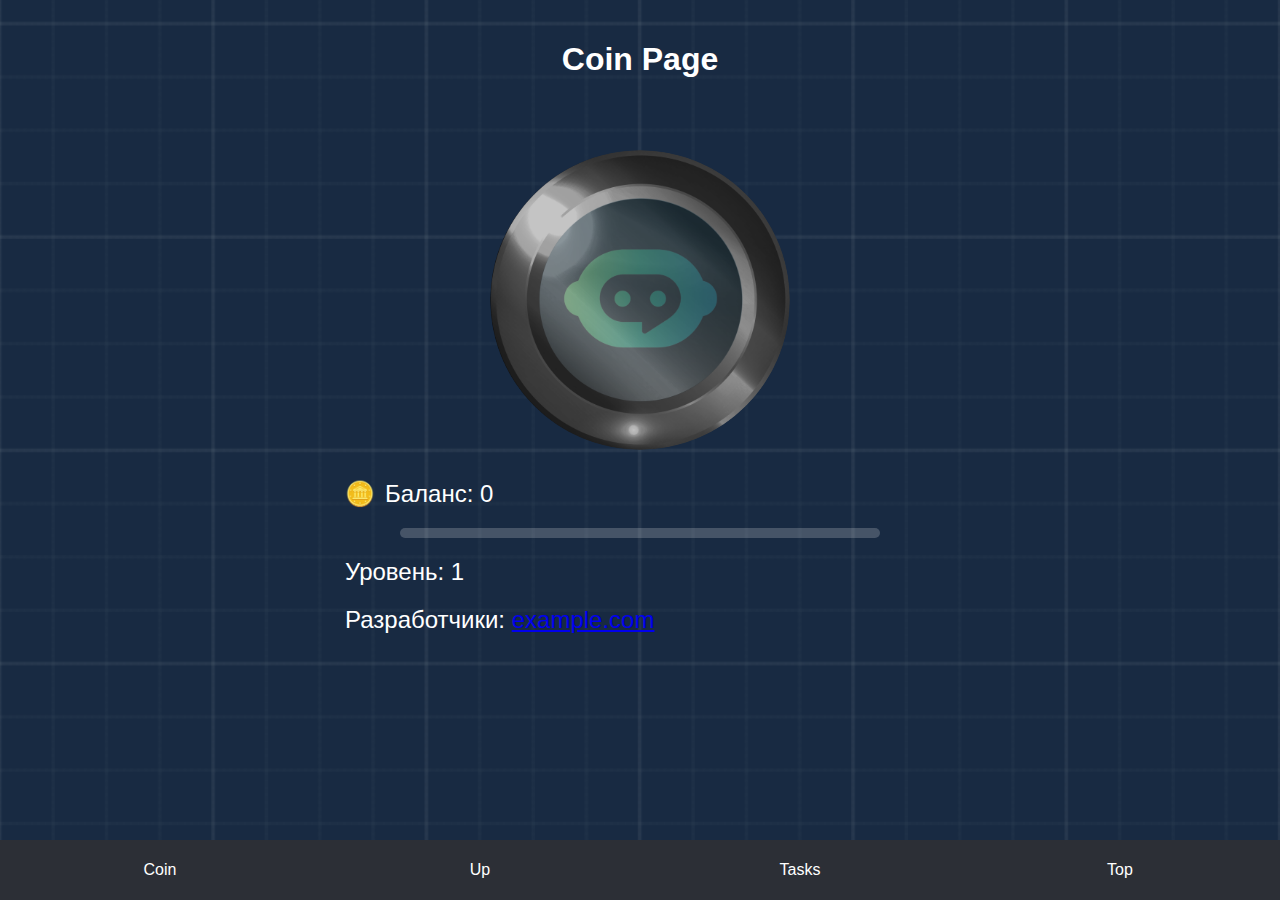
<file: Coin/index.html>
<!DOCTYPE html>
<html lang="en">
<head>
  <meta charset="UTF-8">
  <title>Coin Page</title>
  <link rel="stylesheet" href="/public/style.css">
</head>
<body>
  <div class="container">
    <h1>Coin Page</h1>
    <div class="coin"></div>
    <div id="balance">Баланс: 0</div>
    <div class="progress-bar">
      <div class="progress-bar-inner"></div>
    </div>
    <div id="level">Уровень: 1</div>
    <div id="developers">Разработчики: <a href="https://example.com">example.com</a></div>
  </div>
  <div class="menu">
    <button onclick="location.href='/Coin'">Coin</button>
    <button onclick="location.href='/Up'">Up</button>
    <button onclick="location.href='/Tasks'">Tasks</button>
    <button onclick="location.href='/Top'">Top</button>
  </div>
  <script src="/public/script.js"></script>
</body>
</html>
</file>
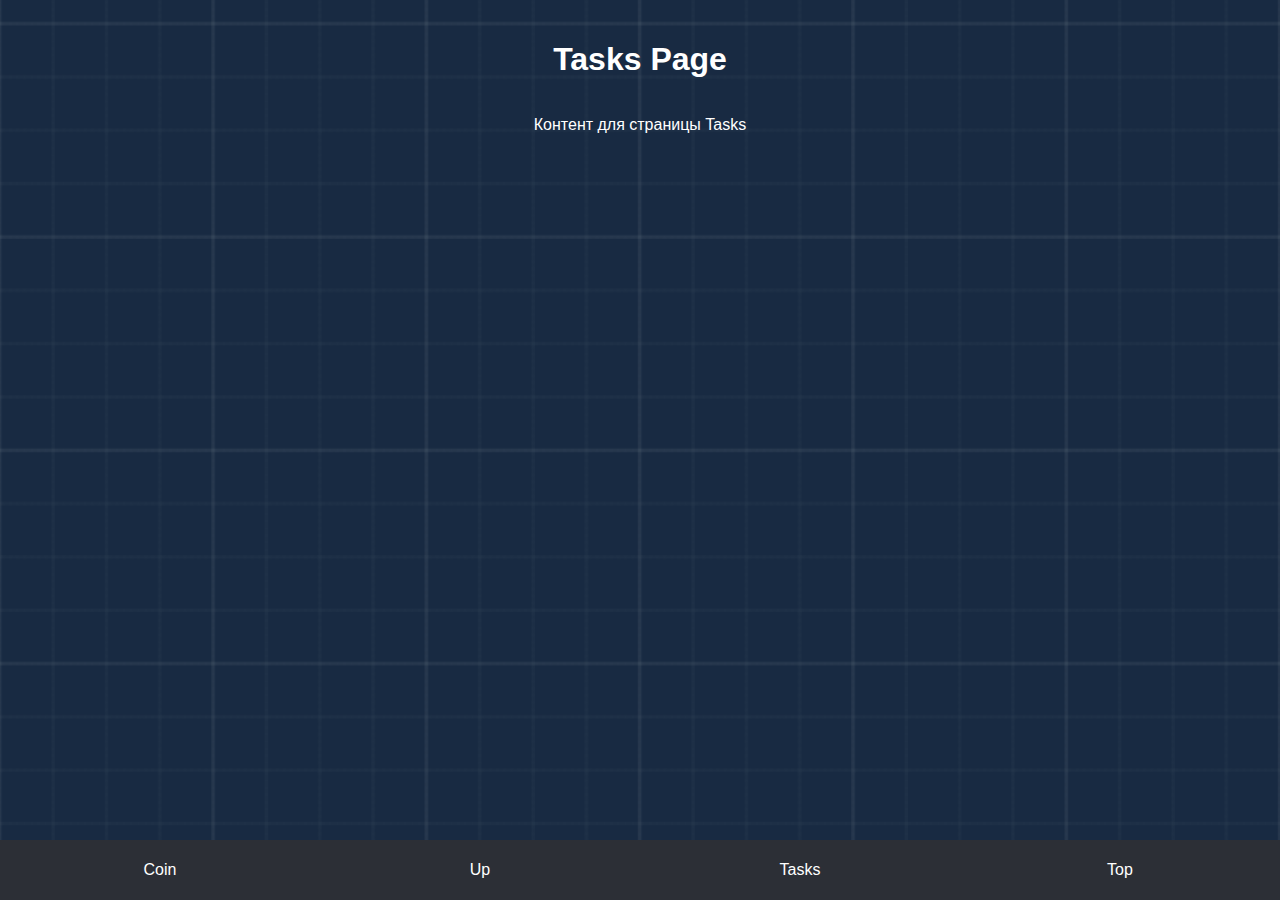
<file: Tasks/index.html>
<!DOCTYPE html>
<html lang="en">
<head>
  <meta charset="UTF-8">
  <title>Tasks Page</title>
  <link rel="stylesheet" href="/public/style.css">
</head>
<body>
  <div class="container">
    <h1>Tasks Page</h1>
    <p>Контент для страницы Tasks</p>
  </div>
  <div class="menu">
    <button onclick="location.href='/Coin'">Coin</button>
    <button onclick="location.href='/Up'">Up</button>
    <button onclick="location.href='/Tasks'">Tasks</button>
    <button onclick="location.href='/Top'">Top</button>
  </div>
</body>
</html>
</file>
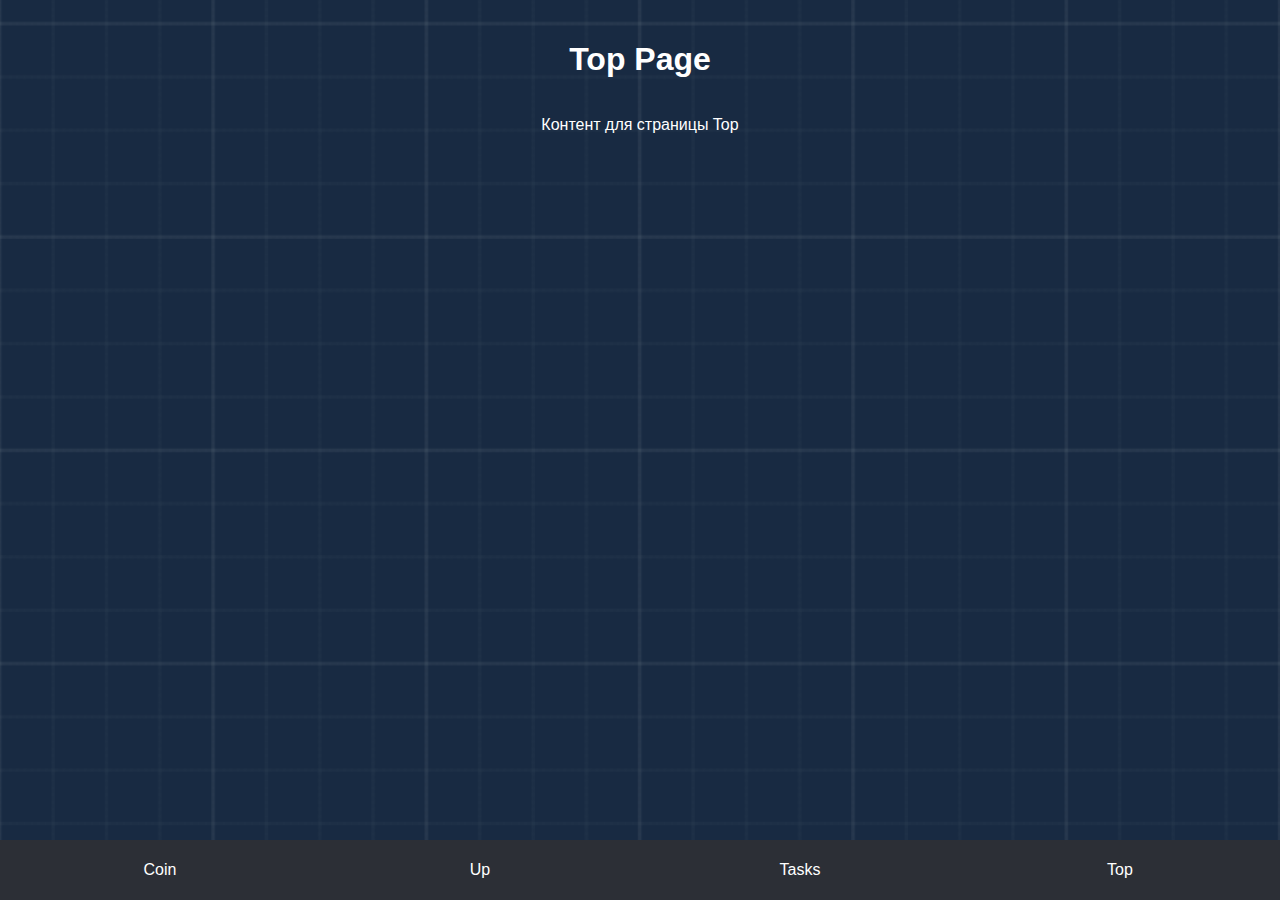
<file: Top/index.html>
<!DOCTYPE html>
<html lang="en">
<head>
  <meta charset="UTF-8">
  <title>Top Page</title>
  <link rel="stylesheet" href="/public/style.css">
</head>
<body>
  <div class="container">
    <h1>Top Page</h1>
    <p>Контент для страницы Top</p>
  </div>
  <div class="menu">
    <button onclick="location.href='/Coin'">Coin</button>
    <button onclick="location.href='/Up'">Up</button>
    <button onclick="location.href='/Tasks'">Tasks</button>
    <button onclick="location.href='/Top'">Top</button>
  </div>
</body>
</html>
</file>
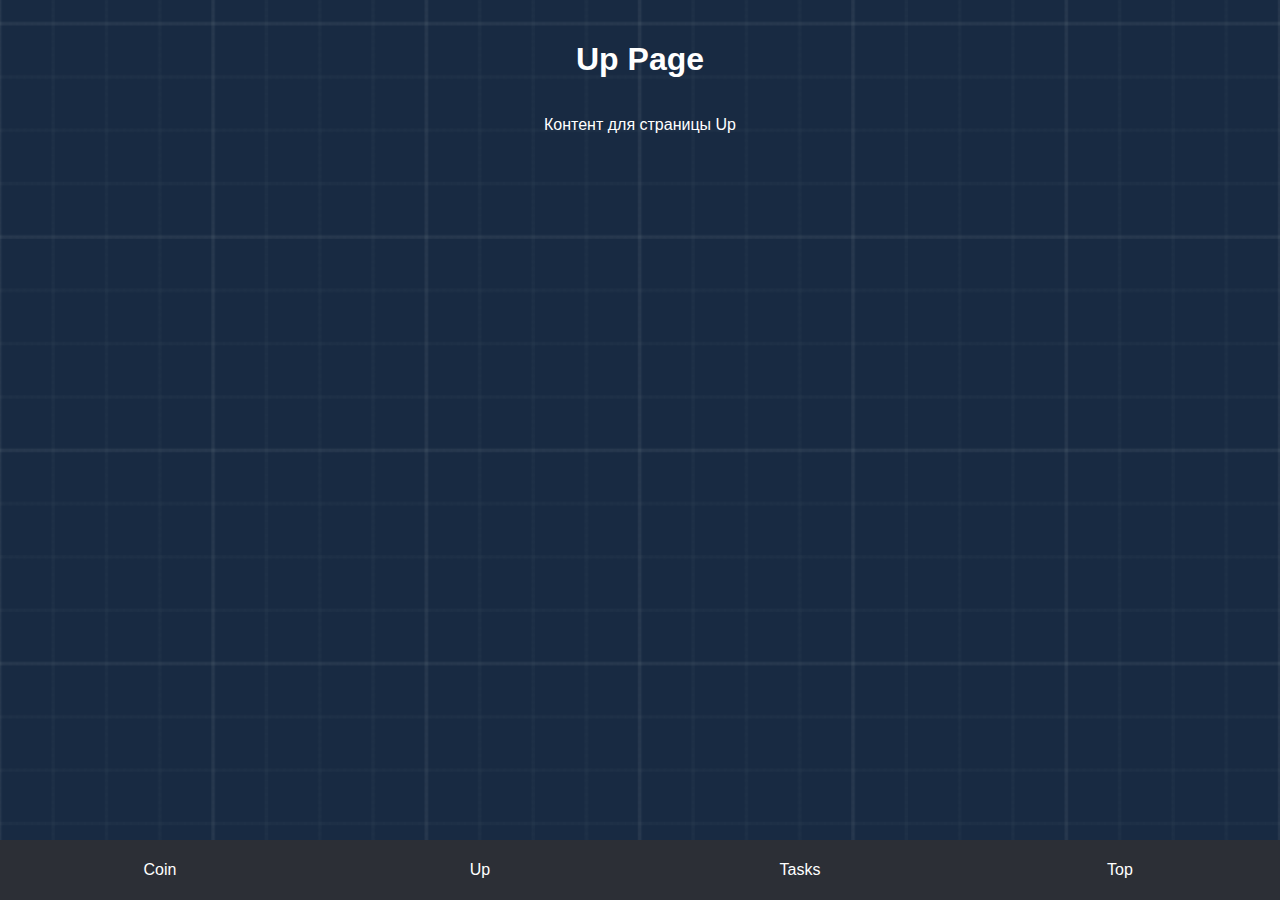
<file: Up/index.html>
<!DOCTYPE html>
<html lang="en">
<head>
  <meta charset="UTF-8">
  <title>Up Page</title>
  <link rel="stylesheet" href="/public/style.css">
</head>
<body>
  <div class="container">
    <h1>Up Page</h1>
    <p>Контент для страницы Up</p>
  </div>
  <div class="menu">
    <button onclick="location.href='/Coin'">Coin</button>
    <button onclick="location.href='/Up'">Up</button>
    <button onclick="location.href='/Tasks'">Tasks</button>
    <button onclick="location.href='/Top'">Top</button>
  </div>
</body>
</html>
</file>
<file: public/style.css>
body {
  text-align: center;
  font-family: Arial, sans-serif;
  margin: 0;
  height: 100vh;
  display: flex;
  flex-direction: column;
  justify-content: flex-start;
  background: url('LeadtexFon.png') no-repeat center center fixed;
  background-size: cover;
  color: white;
  overflow: hidden;
  position: relative;
  user-select: none;
}

.container {
  position: relative;
  width: 100%;
  max-width: 600px;
  margin: 0 auto;
  flex-grow: 1;
  display: flex;
  flex-direction: column;
  justify-content: flex-start;
  align-items: center;
  z-index: 10;
  padding-top: 20px;
  user-select: none;
}

.coin {
  width: 300px;
  height: 300px;
  background: url('leadcoin.png') no-repeat center center;
  background-size: contain;
  cursor: pointer;
  margin: 50px auto 20px auto;
  transition: transform 0.1s, box-shadow 0.1s;
  user-select: none;
  outline: none;
  -webkit-tap-highlight-color: transparent;
  border-radius: 50%;
  display: block;
  z-index: 20;
  position: relative;
}

.coin.active {
  transform: scale(0.95);
  box-shadow: 0 0 20px rgba(0, 0, 0, 0.5);
}

#balance, #level, #developers {
  position: relative;
  margin: 10px 0;
  font-size: 24px;
  z-index: 10;
  color: white;
  text-align: left;
  padding-left: 10px;
  width: 100%;
  max-width: 600px;
}

#balance::before {
  content: '🪙';
  margin-right: 10px;
}

.click-animation {
  position: absolute;
  font-size: 36px;
  color: white;
  animation: fadeUp 0.5s ease-out forwards;
  pointer-events: none;
  z-index: 30;
}

@keyframes fadeUp {
  0% {
    opacity: 1;
    transform: translateY(0);
  }
  100% {
    opacity: 0;
    transform: translateY(-100px);
  }
}

.progress-bar {
  width: 80%;
  height: 10px;
  background: rgba(255, 255, 255, 0.2);
  border-radius: 10px;
  margin: 10px auto;
  overflow: hidden;
  display: flex;
  justify-content: flex-start;
}

.progress-bar-inner {
  height: 100%;
  background: linear-gradient(to right, #00DE70, #0496BC);
  width: 0;
  transition: width 0.3s;
}

.menu {
  display: flex;
  justify-content: space-between;
  background-color: #2C2F36;
  padding: 0;
  position: fixed;
  bottom: 0;
  width: 100%;
  height: 60px;
  z-index: 30;
}

.menu button {
  background-color: #2C2F36;
  border: none;
  color: white;
  font-size: 16px;
  cursor: pointer;
  flex: 1;
  height: 100%;
  margin: 0;
  user-select: none;
}

.menu button.active {
  background-color: #1F2126;
}

.menu button:hover, .menu button:active {
  background-color: #1F2126;
}

.section {
  display: none;
  flex-grow: 1;
  width: 100%;
  padding-top: 10px;
}

.section.active {
  display: flex;
  flex-direction: column;
  align-items: center;
}

.section-title {
  margin-top: 0;
}
</file>
